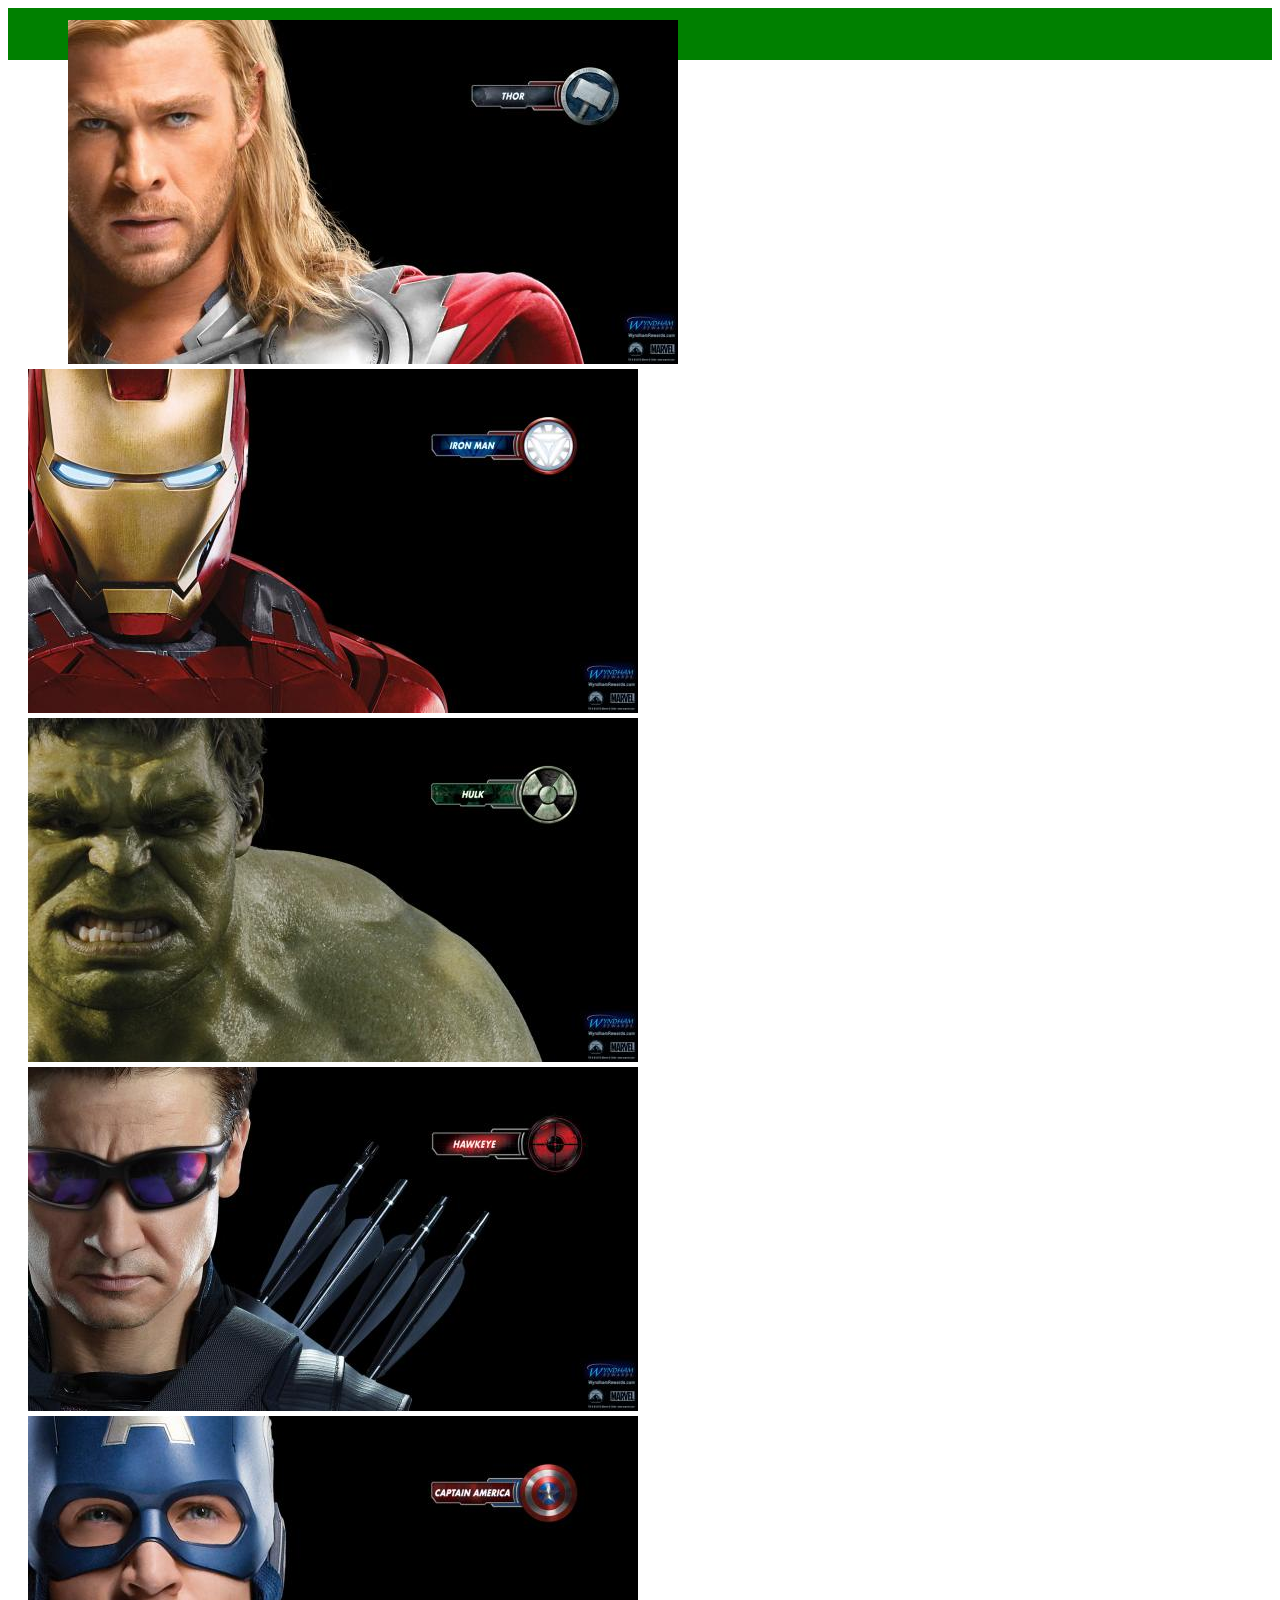
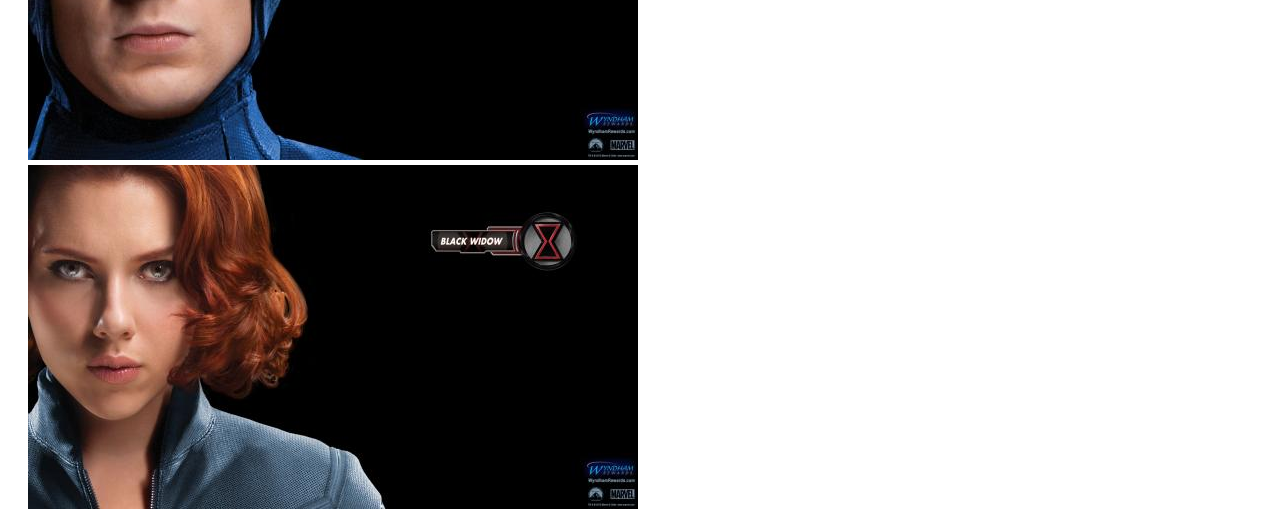
<file: index.html>
<!DOCTYPE html>
<html lang="en">
    <head>
        <meta charset="UTF-8" />
        <title>Title</title>
        <link rel="stylesheet" href="style.css">
    </head>
    <body>
        <div id="menu"
             <a href="#" About</a>
             <a href= "#"ß
        <div class="gallery">
      <a href="avenger-1.html"><img src="images/avengers_01.jpg"/></a> 
    <a href="avenger-2.html"><img src="images/avengers_02.jpg"/></a>    
    <a href="avenger-3.html"><img src="images/avengers_03.jpg"/></a>   
    <a href="avenger-4.html"><img src="images/avengers_04.jpg"/></a>
    <a href="avenger-5.html"><img src="images/avengers_05.jpg"/></a>
    <a href="avenger-6.html"><img src="images/avengers_06.jpg"/></a>
    </div>
    </body>
</html>
</file>
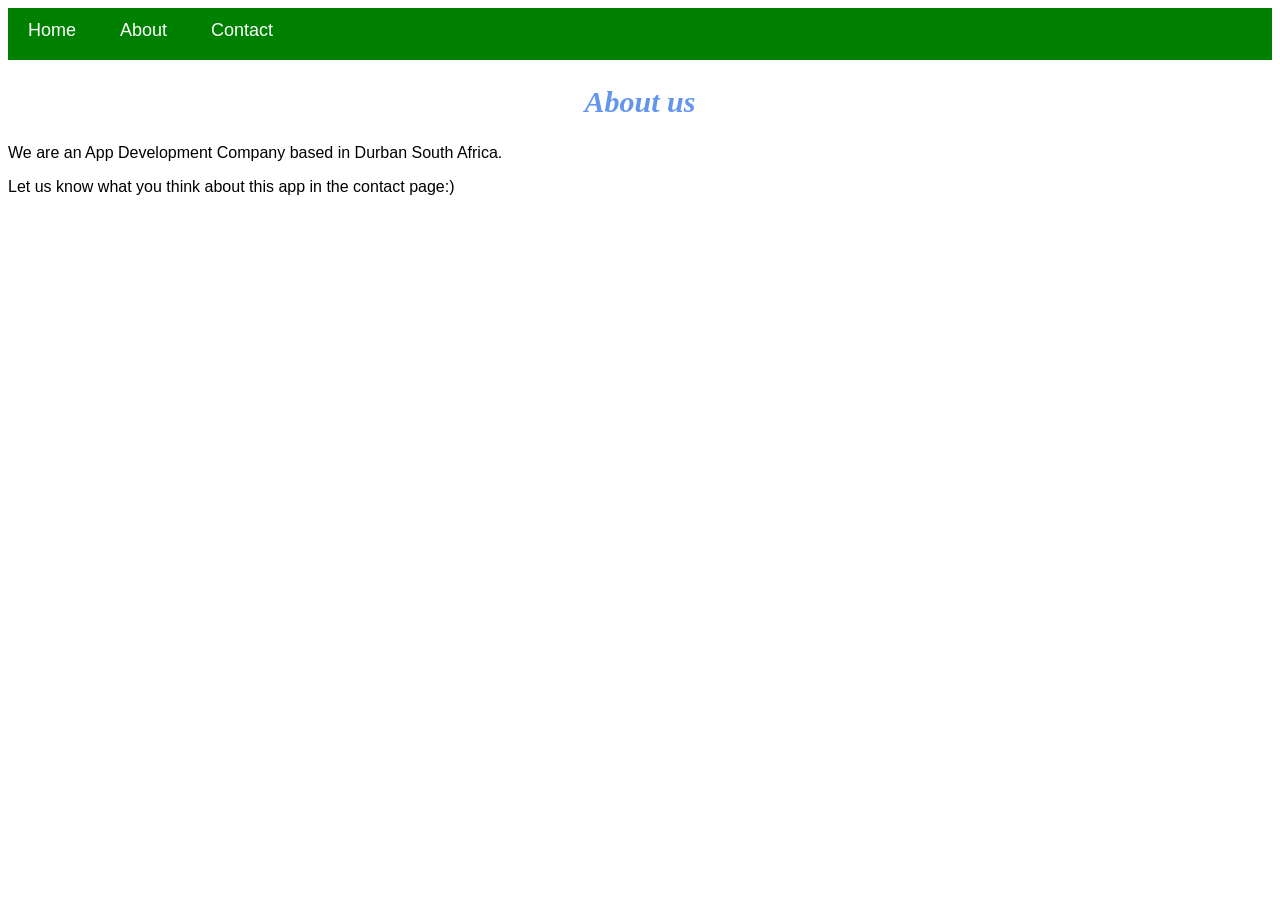
<file: about.html>
<!DOCTYPE html>
<html>
    <head>
        <link rel="stylesheet" href="style.css">
    </head>
    <body>
        <div id="menu">
            <a href="index.html">Home</a>
            <a href="about.html">About</a>
            <a href="contact.html">Contact</a>
        </div>
        <h2>About us</h2>
        <p>We are an App Development Company based in Durban South Africa.</p>
        <p>Let us know what you think about this app in the contact page:)</p> 
    </body>
</html>
</file>
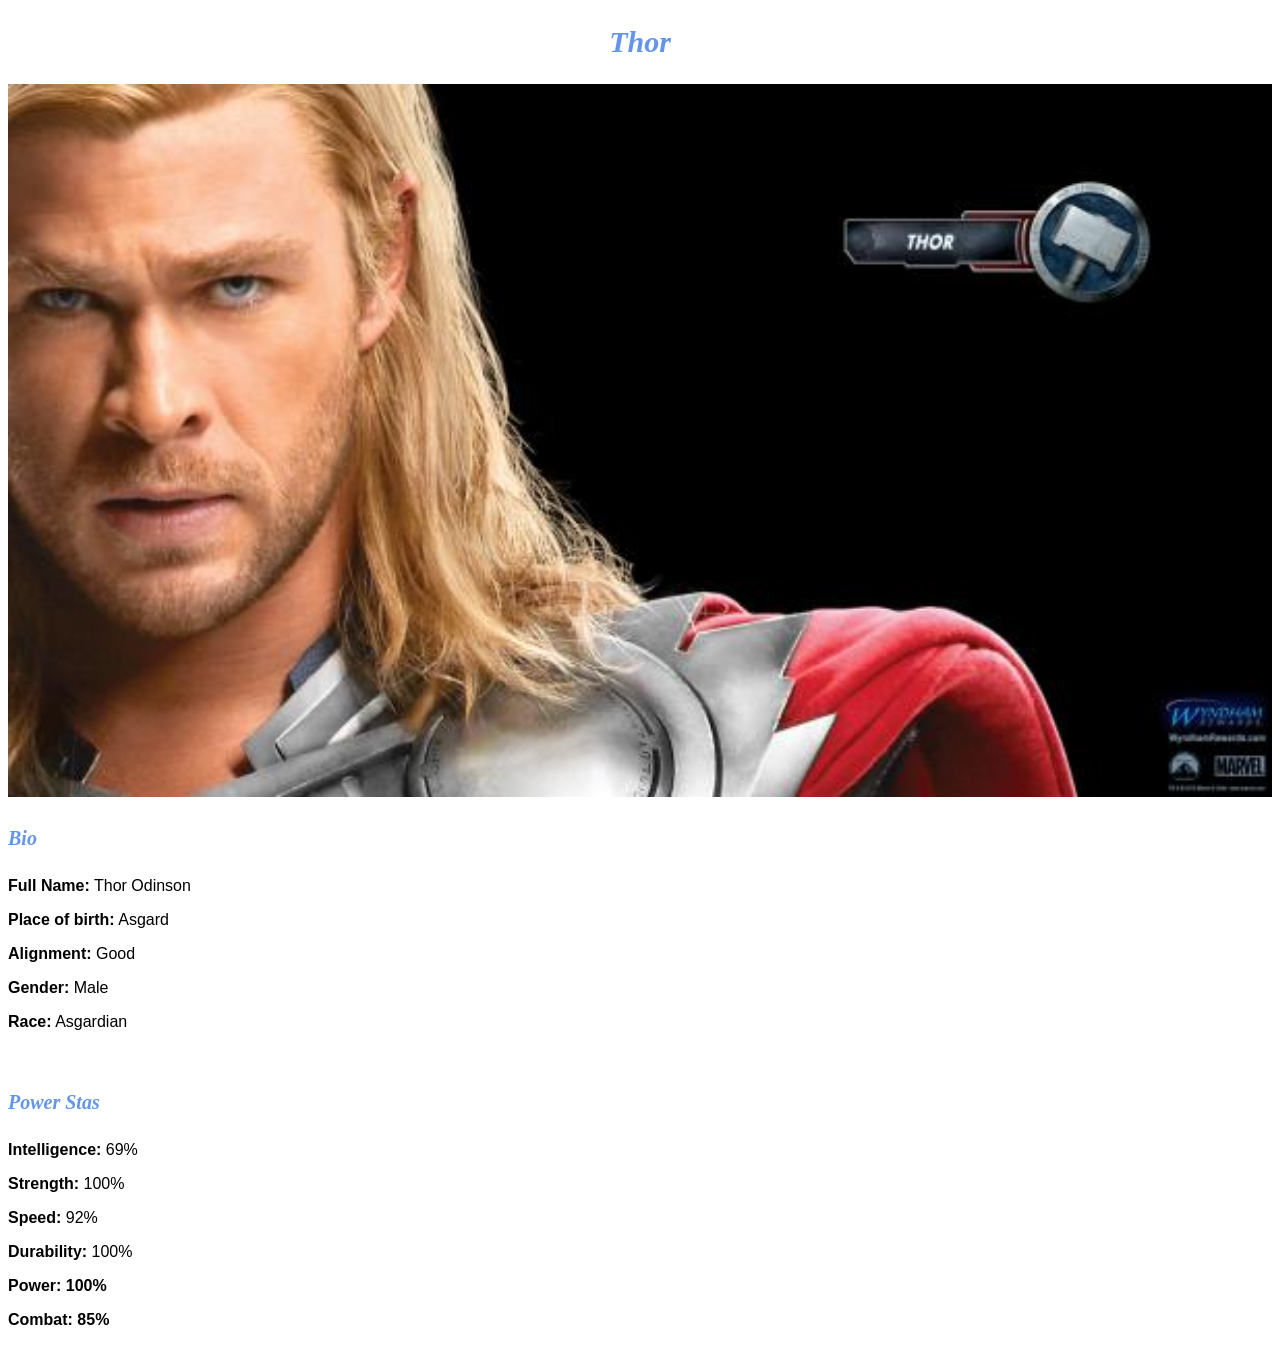
<file: avenger-1.html>
<!DOCTYPE html>
<html lang="en">
    <head>
        <meta charset="UTF-8" />
        <title>Title</title>
        <link rel="stylesheet" href="style.css">
    </head>
    <body>
        <h2>Thor</h2>
        <div class="gallery">
        <img src="images/avengers_01.jpg"/>
         
     </div>
         <h4>Bio</h4>
        <p><b>Full Name:</b> Thor Odinson</p>
        <P><b>Place of birth:</b> Asgard</P>
        <p><b>Alignment:</b> Good</p>
        <p><b>Gender:</b> Male</p>
        <p><b>Race:</b> Asgardian</p>
        <br/>
        <h4>Power Stas</h4>
        <p><b>Intelligence:</b> 69%</p>
        <p><b>Strength:</b> 100%</p>
        <p><b>Speed:</b> 92%</p>
        <p><b>Durability:</b> 100%</p>
        <p><b>Power: 100%</b></p>
        <p><b>Combat: 85%</b></p>
    </body>
</html>
</file>
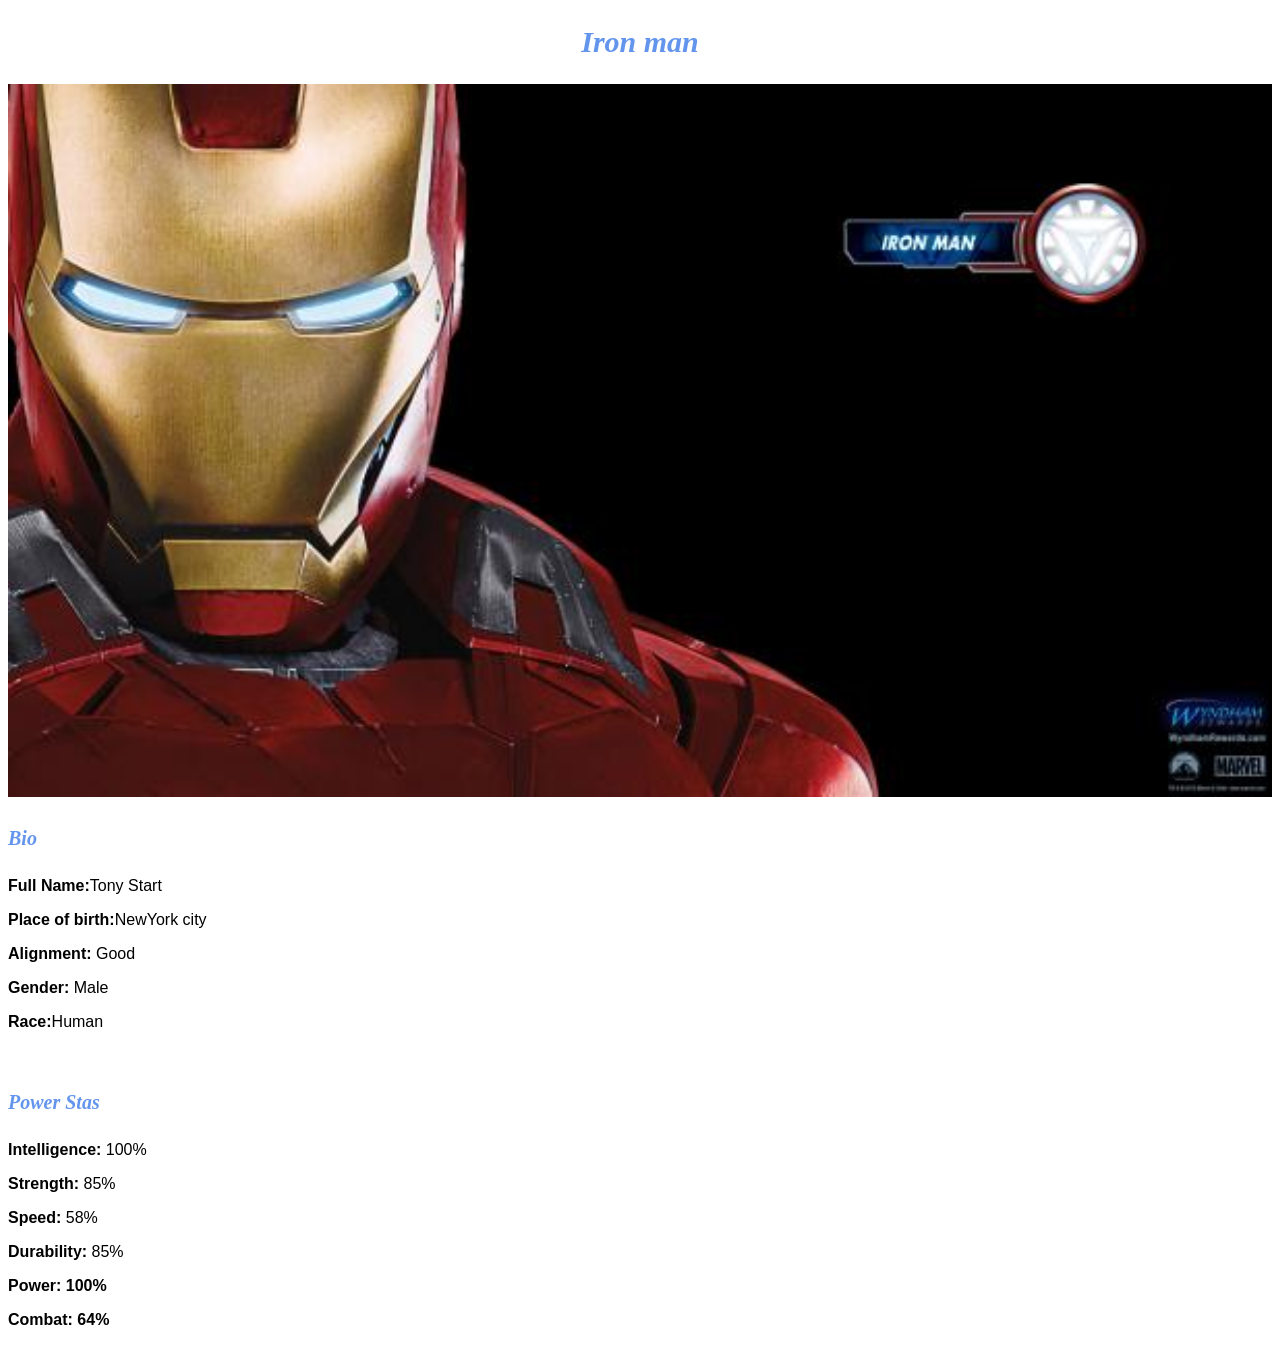
<file: avenger-2.html>
<!DOCTYPE html>
<html lang="en">
    <head>
        <meta charset="UTF-8" />
        <title>Title</title>
        <link rel="stylesheet" href="style.css">
    </head>
    <body>
        <h2>Iron man</h2>
        <div class="gallery">
        <img src="images/avengers_02.jpg"/>
         
     </div>
          <h4>Bio</h4>
        <p><b>Full Name:</b>Tony Start</p>
        <P><b>Place of birth:</b>NewYork city</P>
        <p><b>Alignment:</b> Good</p>
        <p><b>Gender:</b> Male</p>
        <p><b>Race:</b>Human</p>
        <br/>
        <h4>Power Stas</h4>
        <p><b>Intelligence:</b> 100%</p>
        <p><b>Strength:</b> 85%</p>
        <p><b>Speed:</b> 58%</p>
        <p><b>Durability:</b> 85%</p>
        <p><b>Power: 100%</b></p>
        <p><b>Combat: 64%</b></p>
    </body>
</html>
</file>
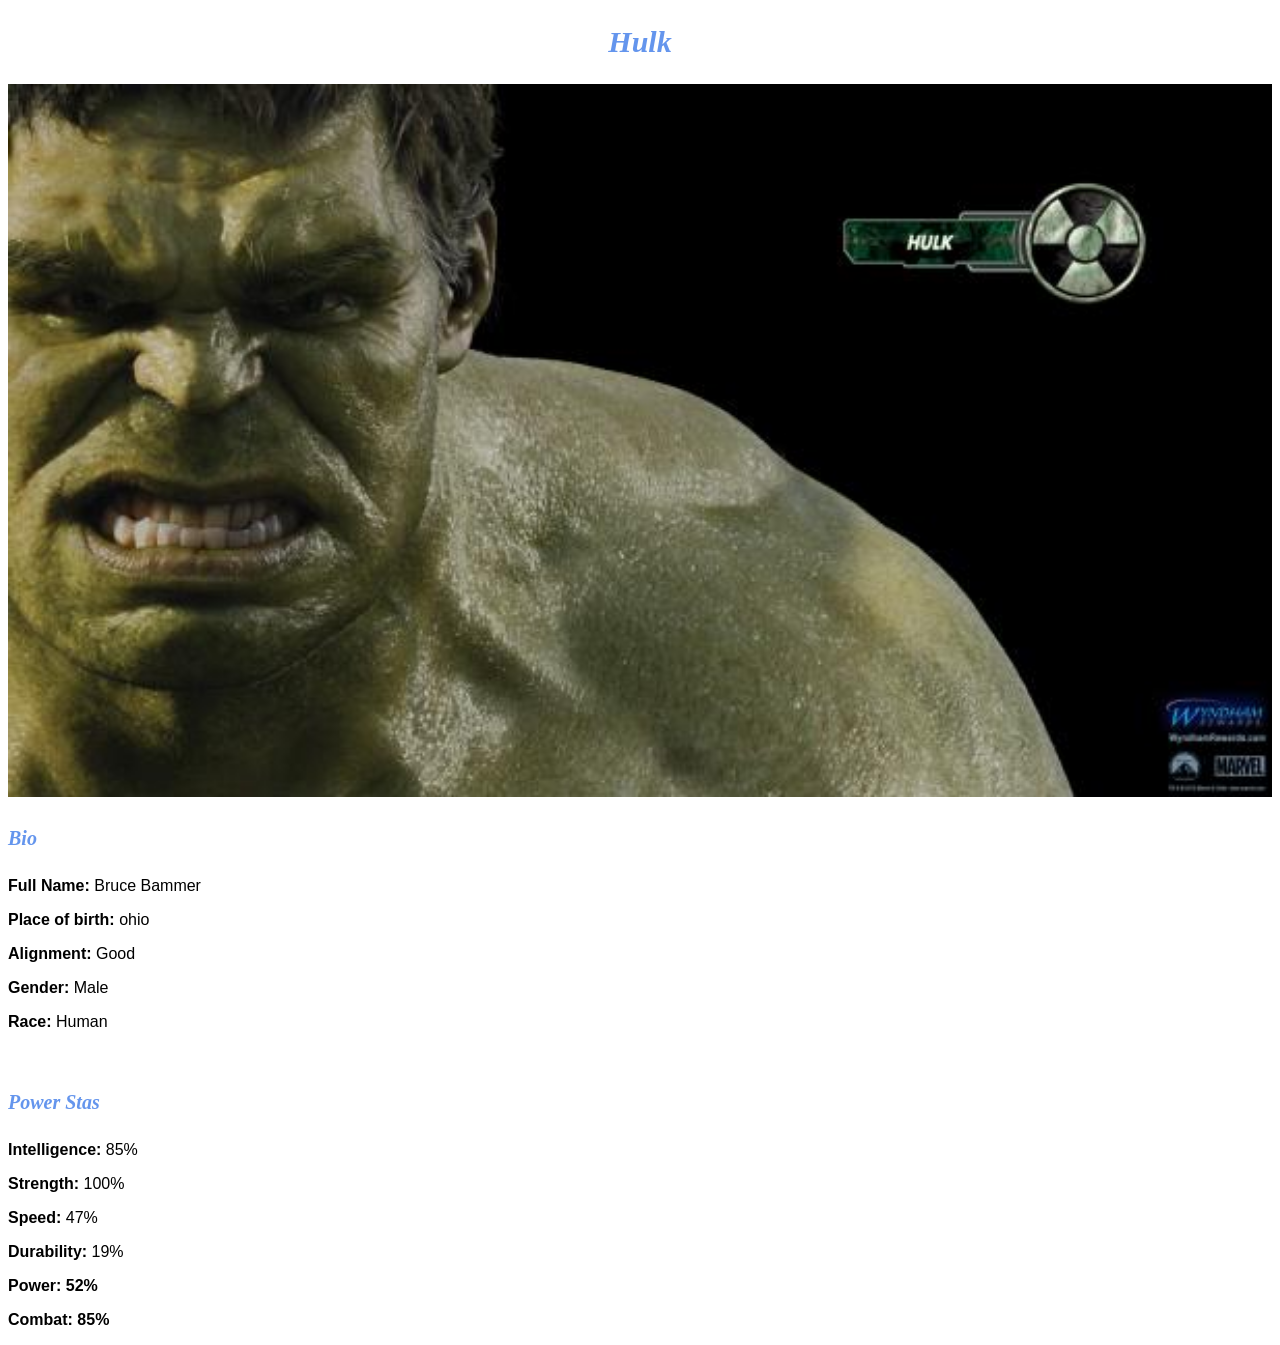
<file: avenger-3.html>
<!DOCTYPE html>
<html lang="en">
    <head>
        <meta charset="UTF-8" />
        <title>Title</title>
        <link rel="stylesheet" href="style.css">
    </head>
    <body>
        <h2>Hulk</h2>
        <div class="gallery">
        <img src="images/avengers_03.jpg"/>
         
     </div>
         <h4>Bio</h4>
        <p><b>Full Name:</b> Bruce Bammer</p>
        <P><b>Place of birth:</b> ohio</P>
        <p><b>Alignment:</b> Good</p>
        <p><b>Gender:</b> Male</p>
        <p><b>Race:</b> Human</p>
        <br/>
        <h4>Power Stas</h4>
        <p><b>Intelligence:</b> 85%</p>
        <p><b>Strength:</b> 100%</p>
        <p><b>Speed:</b> 47%</p>
        <p><b>Durability:</b> 19%</p>
        <p><b>Power: 52%</b></p>
        <p><b>Combat: 85%</b></p>
    </body>
</html>
</file>
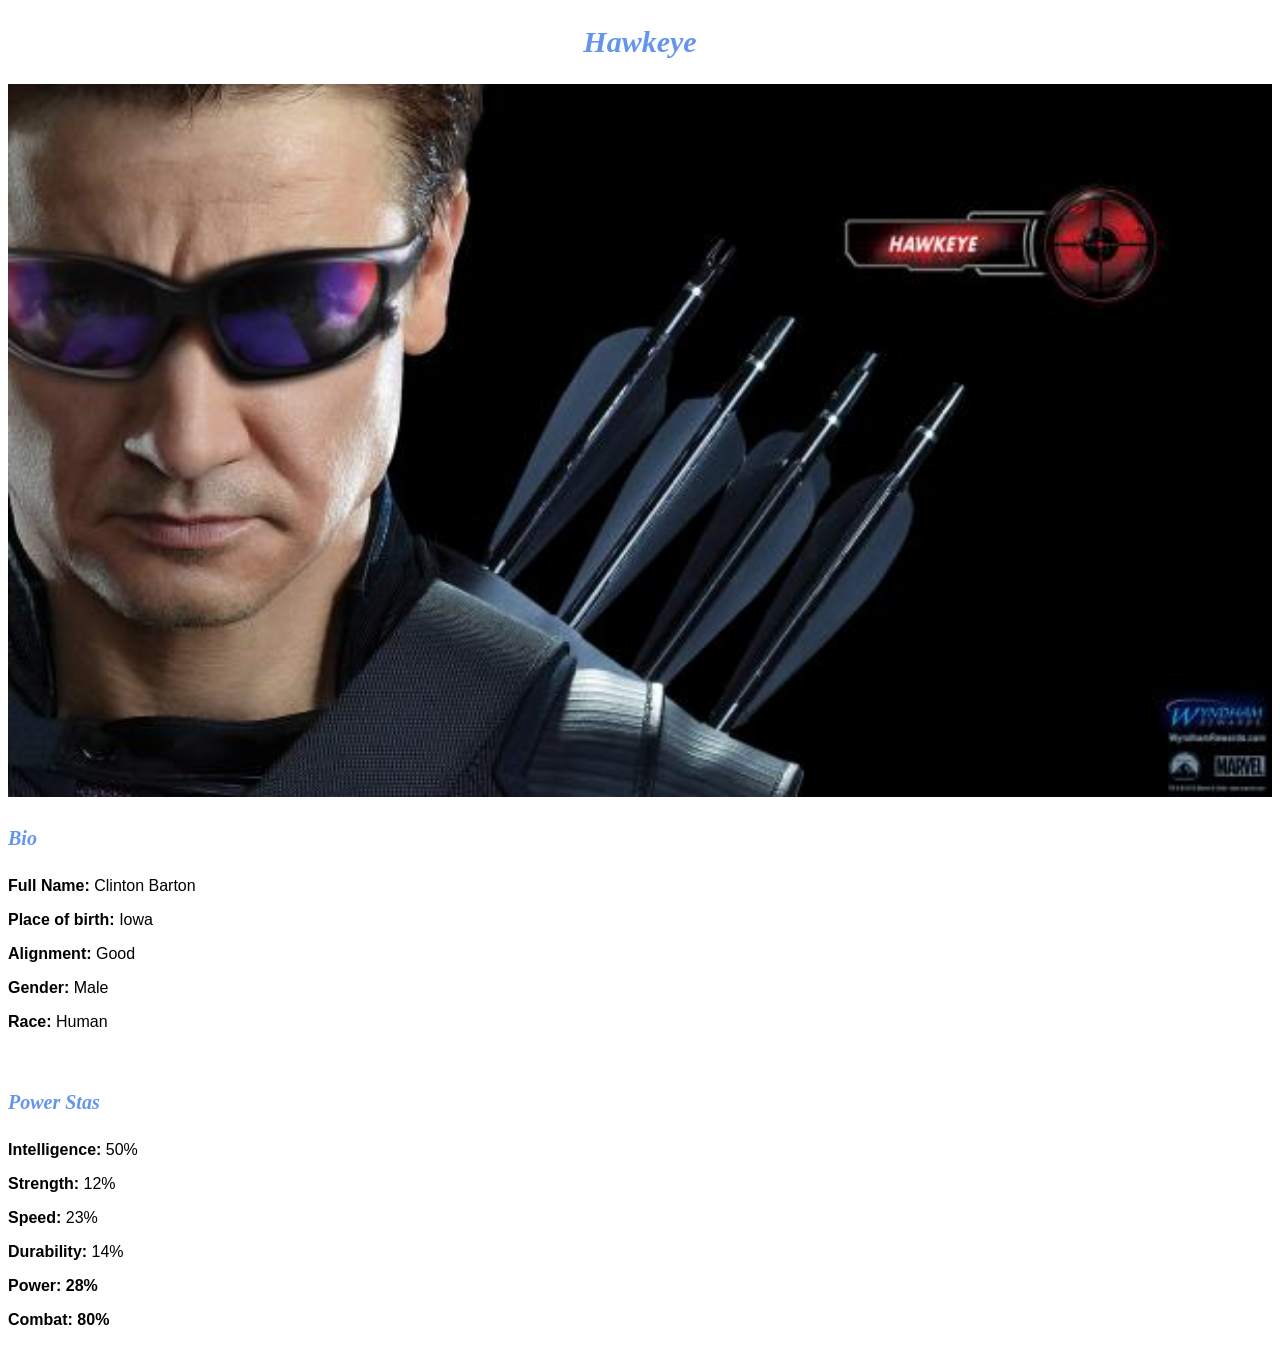
<file: avenger-4.html>
<!DOCTYPE html>
<html lang="en">
    <head>
        <meta charset="UTF-8" />
        <title>Title</title>
        <link rel="stylesheet" href="style.css">
    </head>
    <body>
        <h2>Hawkeye</h2>
        <div class="gallery">
        <img src="images/avengers_04.jpg"/>
         
     </div>
         <h4>Bio</h4>
        <p><b>Full Name:</b> Clinton Barton</p>
        <P><b>Place of birth:</b> Iowa</P>
        <p><b>Alignment:</b> Good</p>
        <p><b>Gender:</b> Male</p>
        <p><b>Race:</b> Human</p>
        <br/>
        <h4>Power Stas</h4>
        <p><b>Intelligence:</b> 50%</p>
        <p><b>Strength:</b> 12%</p>
        <p><b>Speed:</b> 23%</p>
        <p><b>Durability:</b> 14%</p>
        <p><b>Power: 28%</b></p>
        <p><b>Combat: 80%</b></p>
    </body>
</html>
</file>
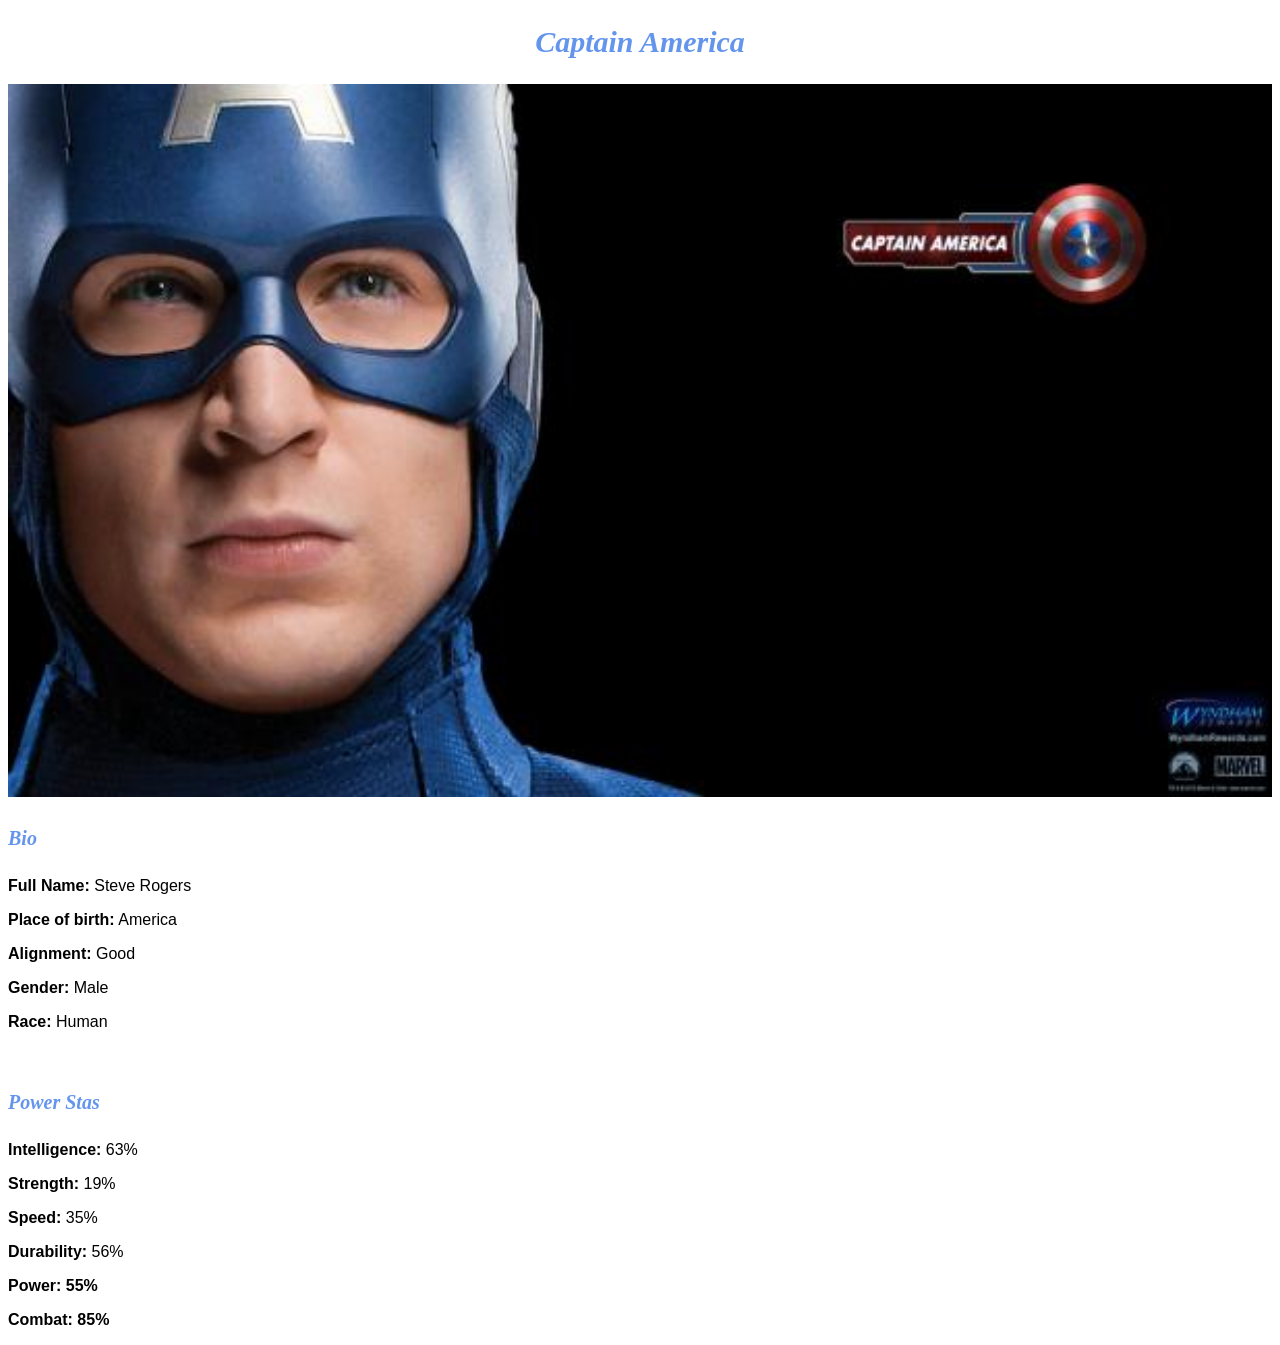
<file: avenger-5.html>
<!DOCTYPE html>
<html lang="en">
    <head>
        <meta charset="UTF-8" />
        <title>Title</title>
        <link rel="stylesheet" href="style.css">
    </head>
    <body>
        <h2>Captain America</h2>
        <div class="gallery">
        <img src="images/avengers_05.jpg"/>
         
     </div>
           <h4>Bio</h4>
        <p><b>Full Name:</b> Steve Rogers</p>
        <P><b>Place of birth:</b> America</P>
        <p><b>Alignment:</b> Good</p>
        <p><b>Gender:</b> Male</p>
        <p><b>Race:</b> Human</p>
        <br/>
        <h4>Power Stas</h4>
        <p><b>Intelligence:</b> 63%</p>
        <p><b>Strength:</b> 19%</p>
        <p><b>Speed:</b> 35%</p>
        <p><b>Durability:</b> 56%</p>
        <p><b>Power: 55%</b></p>
        <p><b>Combat: 85%</b></p>
    </body>
</html>
</file>
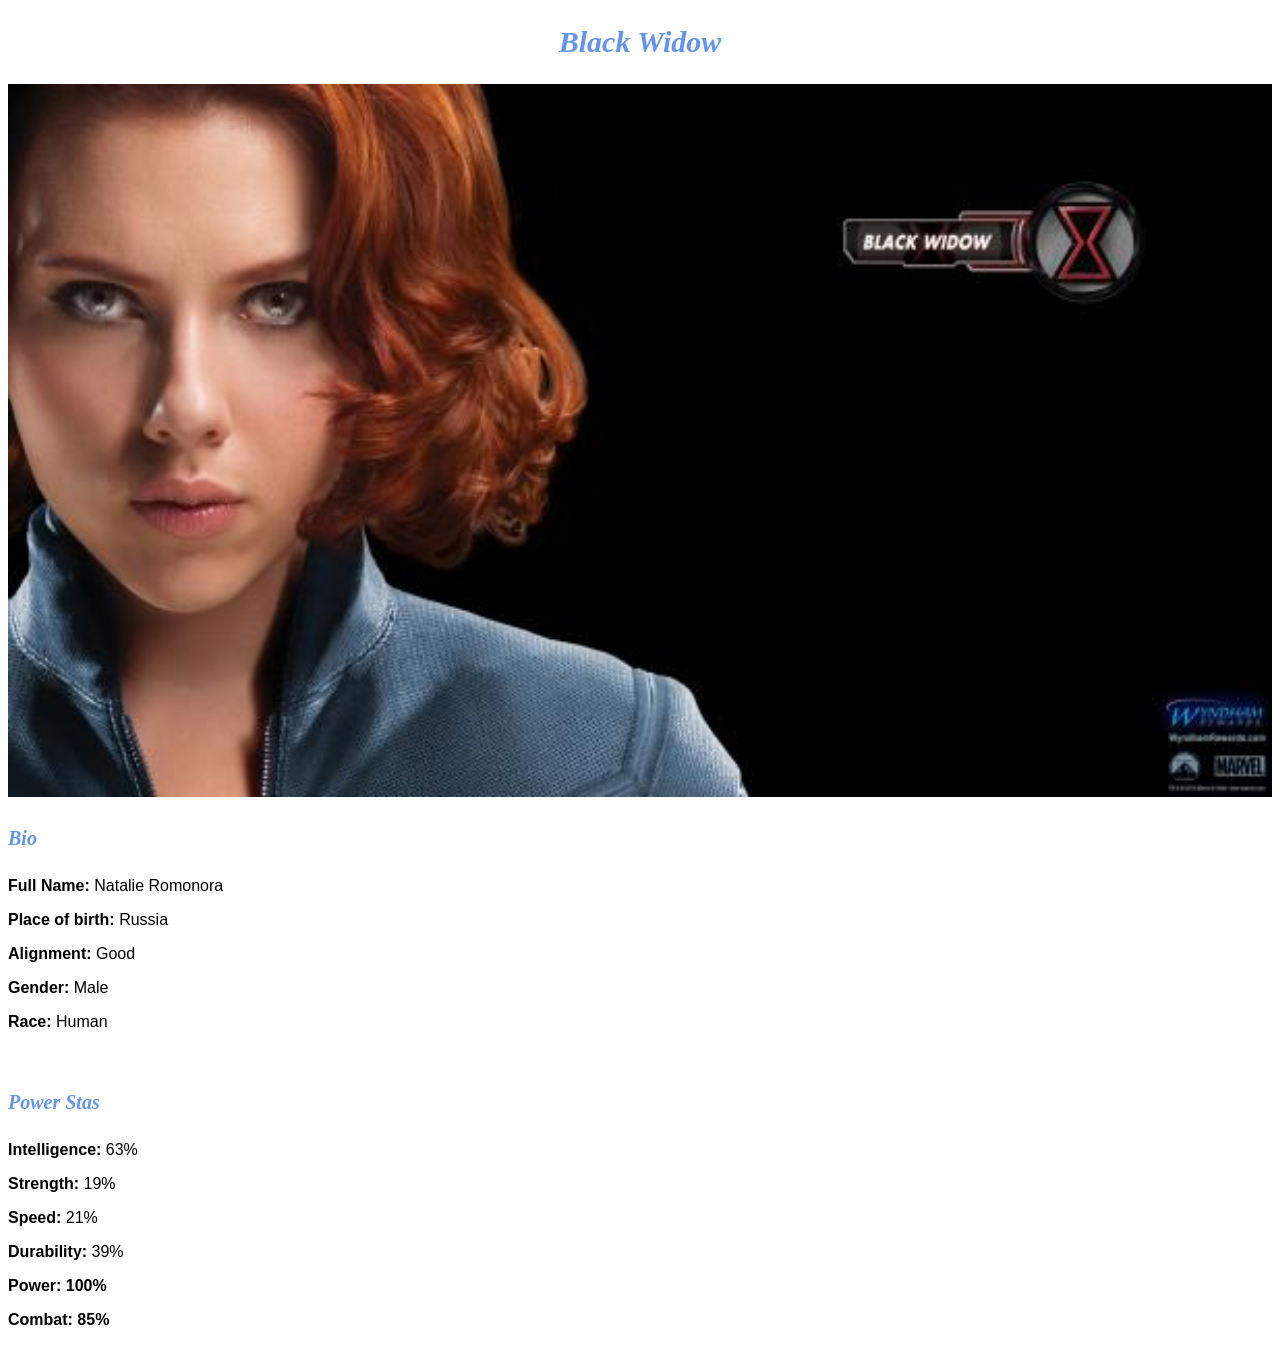
<file: avenger-6.html>
<!DOCTYPE html>
<html lang="en">
    <head>
        <meta charset="UTF-8" />
        <title>Title</title>
        <link rel="stylesheet" href="style.css">
    </head>
    <body>
        <h2>Black Widow</h2>
        <div class="gallery">
        <img src="images/avengers_06.jpg"/>
         
     </div>
      <h4>Bio</h4>
        <p><b>Full Name:</b> Natalie Romonora</p>
        <P><b>Place of birth:</b> Russia</P>
        <p><b>Alignment:</b> Good</p>
        <p><b>Gender:</b> Male</p>
        <p><b>Race:</b> Human</p>
        <br/>
        <h4>Power Stas</h4>
        <p><b>Intelligence:</b> 63%</p>
        <p><b>Strength:</b> 19%</p>
        <p><b>Speed:</b> 21%</p>
        <p><b>Durability:</b> 39%</p>
        <p><b>Power: 100%</b></p>
        <p><b>Combat: 85%</b></p>
    </body>
</html>
</file>
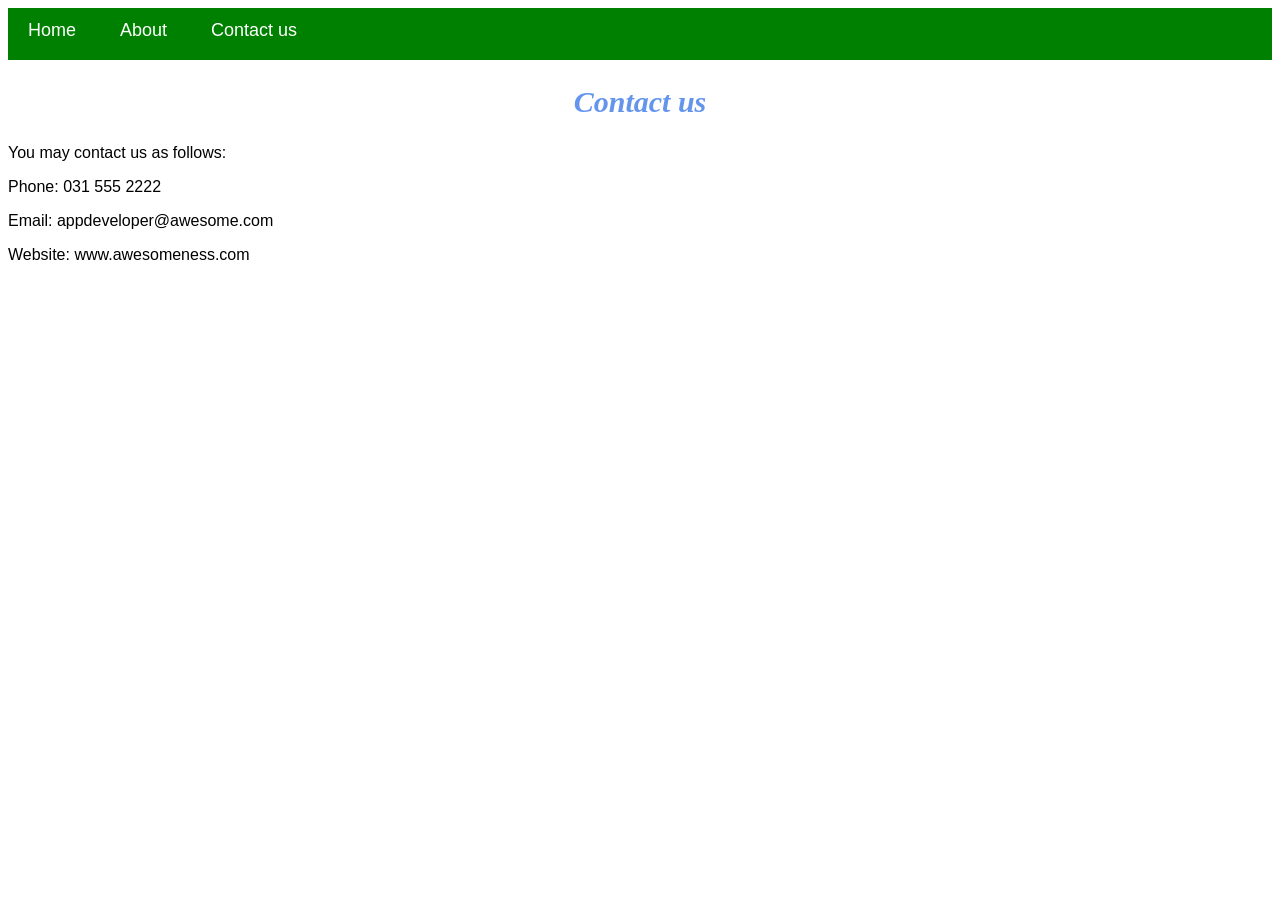
<file: contact.html>
<!DOCTYPE html>
<html>
    <head>
        <link rel="stylesheet" href="style.css">
    </head>
    <body>
        <div id="menu">
            <a href="index.html">Home</a>
            <a href="about.html">About</a>
            <a href="contact.html">Contact us</a>
        </div>
        <h2>Contact us</h2>
        <p>You may contact us as follows:</p>
        <p>Phone: 031 555 2222</p>
        <p>Email: appdeveloper@awesome.com</p>
        <p>Website: www.awesomeness.com</p>
    </body>
</html>
</file>
<file: style.css>
.gallery img{
    width:100%;
}

h2{
    font-family: Impact,fantasy;
    text-align: center;
    font-size:30px;
    color: cornflowerblue;
    font-style: italic;
}

h4{
    font-family: Impact,fantasy;
    font-size:20px;
    color: cornflowerblue;
    font-style: italic;
}

p{
    font-family:Helvetica, sans-serif;
}
#menu{
      width:100%;
      height:40px;
      background-color: green;
      padding-top: 12px;
}

#menu a{
      color:#ffffff;
      font-family: Helvetica, sans-serif;
      font-size: 18px;
      text-decoration:none;
      font-weight: 800px;
      
      padding-left: 20px;
      padding-right: 20px;
}

#menu a:hover{
       color: #5077bd;
}
</file>
